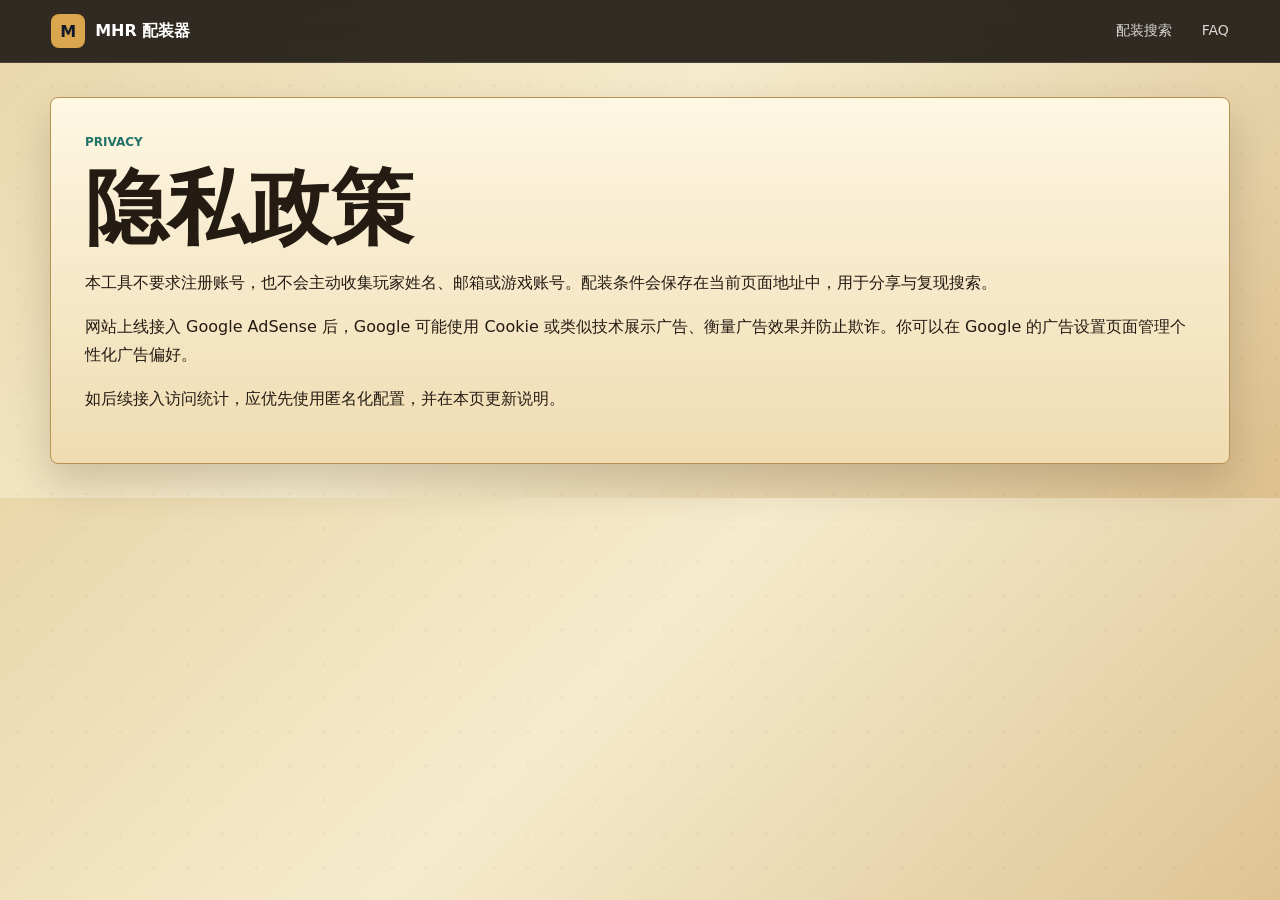
<file: privacy.html>
<!doctype html>
<html lang="zh-Hans">
  <head>
    <meta charset="utf-8" />
    <meta name="viewport" content="width=device-width, initial-scale=1" />
    <title>隐私政策 | MHR 配装器</title>
    <meta name="description" content="MHR 配装器隐私政策，说明广告、Cookie 与站点统计相关信息。" />
    <link rel="canonical" href="https://mhr-build.example.com/privacy.html" />
    <link rel="stylesheet" href="styles.css" />
  </head>
  <body>
    <header class="site-header">
      <a class="brand" href="index.html"><span class="brand-mark">M</span><span>MHR 配装器</span></a>
      <nav aria-label="主导航"><a href="index.html#builder">配装搜索</a><a href="index.html#faq">FAQ</a></nav>
    </header>
    <main class="faq">
      <p class="eyebrow">Privacy</p>
      <h1>隐私政策</h1>
      <p>本工具不要求注册账号，也不会主动收集玩家姓名、邮箱或游戏账号。配装条件会保存在当前页面地址中，用于分享与复现搜索。</p>
      <p>网站上线接入 Google AdSense 后，Google 可能使用 Cookie 或类似技术展示广告、衡量广告效果并防止欺诈。你可以在 Google 的广告设置页面管理个性化广告偏好。</p>
      <p>如后续接入访问统计，应优先使用匿名化配置，并在本页更新说明。</p>
    </main>
  </body>
</html>
</file>
<file: styles.css>
:root {
  color-scheme: light;
  --ink: #241b13;
  --muted: #705f4d;
  --line: #c9ab7a;
  --paper: #efe2c1;
  --panel: #f8edd0;
  --panel-deep: #ead6aa;
  --steel: #2e3b3b;
  --teal: #23736a;
  --amber: #b7772c;
  --crimson: #923d34;
  --shadow: 0 18px 42px rgba(56, 35, 17, 0.2);
}

* {
  box-sizing: border-box;
}

html {
  scroll-behavior: smooth;
}

body {
  margin: 0;
  color: var(--ink);
  font-family:
    "Inter", "Noto Sans SC", "Microsoft YaHei", system-ui, -apple-system,
    BlinkMacSystemFont, "Segoe UI", sans-serif;
  background:
    radial-gradient(circle at 18px 18px, rgba(86, 55, 24, 0.08) 0 1px, transparent 1px),
    linear-gradient(135deg, #ead7aa, #f5ebcd 44%, #dcc08d);
  background-size: 34px 34px, auto;
  letter-spacing: 0;
  overflow-x: hidden;
}

a {
  color: inherit;
  text-decoration: none;
}

button,
input,
select {
  font: inherit;
}

.site-header {
  position: sticky;
  top: 0;
  z-index: 10;
  display: flex;
  align-items: center;
  justify-content: space-between;
  gap: 24px;
  padding: 14px clamp(18px, 4vw, 54px);
  color: #fff;
  background: rgba(37, 31, 25, 0.94);
  backdrop-filter: blur(14px);
  border-bottom: 1px solid rgba(255, 255, 255, 0.12);
}

.brand {
  display: inline-flex;
  align-items: center;
  gap: 10px;
  font-weight: 800;
  white-space: nowrap;
}

.brand-mark {
  display: grid;
  width: 34px;
  height: 34px;
  place-items: center;
  color: #111827;
  background: #d9a64e;
  border-radius: 8px;
}

nav {
  display: flex;
  flex-wrap: wrap;
  gap: clamp(12px, 3vw, 30px);
  color: rgba(255, 255, 255, 0.82);
  font-size: 14px;
}

nav a:hover {
  color: #fff;
}

.hero {
  position: relative;
  min-height: min(760px, calc(100vh - 30px));
  display: grid;
  align-items: center;
  overflow: hidden;
  isolation: isolate;
}

.hero-media,
.hero-shade {
  position: absolute;
  inset: 0;
  width: 100%;
  height: 100%;
}

.hero-media {
  object-fit: cover;
  z-index: -2;
}

.hero-shade {
  z-index: -1;
  background:
    linear-gradient(90deg, rgba(24, 18, 13, 0.9), rgba(54, 37, 20, 0.62) 48%, rgba(82, 56, 28, 0.24)),
    linear-gradient(180deg, rgba(24, 18, 13, 0.06), rgba(24, 18, 13, 0.78));
}

.hero-content {
  width: min(720px, calc(100% - 36px));
  max-width: calc(100vw - 36px);
  min-width: 0;
  margin-left: clamp(18px, 7vw, 92px);
  padding: 80px 0 130px;
  color: #fff;
}

.eyebrow {
  margin: 0 0 10px;
  color: var(--teal);
  font-size: 12px;
  font-weight: 800;
  letter-spacing: 0;
  text-transform: uppercase;
}

.hero .eyebrow {
  color: #61d9d1;
}

h1,
h2,
h3 {
  margin: 0;
  letter-spacing: 0;
  line-height: 1.1;
}

h1 {
  max-width: 680px;
  font-size: clamp(40px, 7vw, 82px);
  overflow-wrap: anywhere;
  word-break: break-word;
}

h1 span {
  display: block;
}

h2 {
  font-size: clamp(28px, 4vw, 44px);
}

h3 {
  font-size: 24px;
}

p {
  line-height: 1.75;
  overflow-wrap: anywhere;
  word-break: break-word;
}

p span {
  display: block;
}

.hero-content p:not(.eyebrow) {
  max-width: min(640px, 100%);
  margin: 22px 0 0;
  color: rgba(255, 255, 255, 0.84);
  font-size: 18px;
  overflow-wrap: anywhere;
  word-break: break-word;
}

.hero-actions,
.control-actions {
  display: flex;
  flex-wrap: wrap;
  gap: 12px;
  margin-top: 30px;
}

.button {
  min-height: 44px;
  display: inline-flex;
  align-items: center;
  justify-content: center;
  gap: 8px;
  padding: 0 18px;
  border: 1px solid transparent;
  border-radius: 8px;
  cursor: pointer;
  font-weight: 800;
}

.button.primary {
  color: #101820;
  background: linear-gradient(#e7b85e, #c78632);
  border-color: #8e5a24;
}

.button.secondary {
  color: #2c241a;
  background: #efe0b9;
  border-color: #b89254;
}

.button.ghost {
  color: #fff;
  background: rgba(255, 255, 255, 0.12);
  border-color: rgba(255, 255, 255, 0.24);
}

.button:hover {
  transform: translateY(-1px);
}

.ad-slot {
  display: grid;
  place-items: center;
  min-height: 96px;
  color: #705f4d;
  background: repeating-linear-gradient(135deg, #f7ebcc 0 12px, #ead8af 12px 24px);
  border: 1px dashed #b89254;
  border-radius: 8px;
}

.ad-slot span {
  padding: 10px 14px;
  background: rgba(255, 255, 255, 0.74);
  border-radius: 8px;
}

.top-ad,
.version-switch,
.builder-shell,
.content-grid,
.faq {
  width: min(1180px, calc(100% - 32px));
  margin: 34px auto;
}

.section-heading {
  display: grid;
  grid-template-columns: 1fr minmax(260px, 520px);
  gap: 24px;
  align-items: end;
  margin-bottom: 18px;
}

.section-heading p:last-child {
  color: var(--muted);
}

.version-grid {
  display: grid;
  grid-template-columns: repeat(2, minmax(0, 1fr));
  gap: 18px;
}

.version-card {
  min-height: 260px;
  display: grid;
  align-content: space-between;
  gap: 18px;
  padding: clamp(20px, 4vw, 34px);
  color: var(--ink);
  background:
    linear-gradient(rgba(255, 248, 225, 0.8), rgba(244, 226, 185, 0.84)),
    var(--panel);
  border: 1px solid #b89254;
  border-radius: 8px;
  box-shadow: var(--shadow);
}

.version-card.active {
  border-left: 5px solid var(--teal);
}

.version-card:hover {
  transform: translateY(-2px);
}

.version-card p {
  margin: 0;
  color: var(--muted);
}

.version-card strong {
  color: var(--teal);
}

.version-kicker {
  width: max-content;
  padding: 5px 8px;
  color: #fff;
  background: #4d3b29;
  border-radius: 8px;
  font-size: 12px;
  font-weight: 900;
}

.compact-hero {
  min-height: 620px;
}

.builder-layout {
  display: grid;
  grid-template-columns: minmax(310px, 390px) 1fr;
  gap: 18px;
  align-items: start;
}

.controls,
.results,
.content-grid article,
.faq {
  background:
    linear-gradient(180deg, rgba(255, 249, 230, 0.84), rgba(238, 217, 173, 0.88)),
    var(--panel);
  border: 1px solid #b89254;
  border-radius: 8px;
  box-shadow: var(--shadow);
}

.controls {
  padding: 18px;
}

fieldset {
  margin: 0 0 18px;
  padding: 0 0 18px;
  border: 0;
  border-bottom: 1px solid var(--line);
}

fieldset:last-of-type {
  border-bottom: 0;
}

legend {
  margin-bottom: 12px;
  font-weight: 900;
}

label {
  display: grid;
  gap: 6px;
  margin-bottom: 12px;
  color: #334250;
  font-size: 14px;
  font-weight: 700;
}

input,
select {
  width: 100%;
  min-height: 40px;
  padding: 8px 10px;
  color: var(--ink);
  background: #fff7dd;
  border: 1px solid #b89254;
  border-radius: 8px;
}

input:focus,
select:focus,
button:focus-visible,
a:focus-visible {
  outline: 3px solid rgba(15, 143, 137, 0.25);
  outline-offset: 2px;
}

.skill-grid {
  display: grid;
  gap: 10px;
}

.manual-grid {
  display: grid;
  gap: 10px;
}

.manual-grid label {
  margin-bottom: 0;
}

.manual-deco-list {
  display: grid;
  gap: 12px;
}

.manual-deco-group {
  display: grid;
  gap: 8px;
  padding: 10px;
  background: #ead8af;
  border: 1px solid #c6a36b;
  border-radius: 8px;
}

.manual-deco-group strong {
  font-size: 13px;
}

.helper-text {
  margin: 0;
  color: var(--muted);
  font-size: 13px;
}

.add-skill-row {
  display: grid;
  grid-template-columns: 1fr auto;
  gap: 10px;
  align-items: end;
  margin-bottom: 12px;
}

.add-skill-row label {
  margin-bottom: 0;
}

.skill-control {
  display: grid;
  grid-template-columns: 1fr 76px;
  gap: 8px;
  align-items: center;
  margin: 0;
}

.two-col,
.slot-row {
  display: grid;
  grid-template-columns: repeat(2, minmax(0, 1fr));
  gap: 10px;
}

.slot-row {
  grid-template-columns: repeat(4, minmax(0, 1fr));
}

.results {
  min-height: 680px;
  padding: 18px;
}

.results-toolbar {
  display: flex;
  flex-wrap: wrap;
  align-items: center;
  justify-content: space-between;
  gap: 16px;
  padding-bottom: 16px;
  border-bottom: 1px solid var(--line);
}

#resultCount {
  color: var(--muted);
  font-size: 14px;
  font-weight: 800;
}

.stop-search {
  min-height: 36px;
  padding: 7px 12px;
}

.results-list {
  display: grid;
  gap: 14px;
  margin-top: 16px;
}

.share-tools {
  display: grid;
  grid-template-columns: minmax(0, 1fr) auto auto;
  gap: 14px;
  align-items: center;
  padding: 14px;
  background: #efe0b8;
  border: 1px solid #c6a36b;
  border-radius: 8px;
}

.share-tools img {
  width: 84px;
  height: 84px;
  image-rendering: pixelated;
  background: #fff;
  border: 1px solid #d8c48d;
  border-radius: 6px;
}

.build-card {
  display: grid;
  gap: 14px;
  padding: 16px;
  background:
    linear-gradient(180deg, rgba(255, 249, 230, 0.76), rgba(239, 222, 186, 0.92)),
    #f4e4bd;
  border: 1px solid #bd985b;
  border-left: 5px solid var(--teal);
  border-radius: 8px;
}

.build-card.warning {
  border-left-color: var(--amber);
}

.build-top {
  display: flex;
  align-items: start;
  justify-content: space-between;
  gap: 14px;
}

.score {
  min-width: 112px;
  padding: 8px 12px;
  color: #fff;
  text-align: center;
  background: var(--steel);
  border-radius: 8px;
  font-size: 14px;
  font-weight: 900;
  white-space: nowrap;
}

.parts,
.skills,
.decorations {
  display: flex;
  flex-wrap: wrap;
  gap: 8px;
  margin: 0;
  padding: 0;
  list-style: none;
}

.parts li,
.skills li,
.decorations li {
  padding: 6px 8px;
  color: #25313b;
  background: #ead8af;
  border: 1px solid #c6a36b;
  border-radius: 8px;
  font-size: 13px;
  font-weight: 700;
}

.missing {
  color: var(--crimson);
  font-weight: 900;
}

.content-grid {
  display: grid;
  grid-template-columns: 1fr 320px;
  gap: 18px;
  align-items: stretch;
}

.content-grid article,
.faq {
  padding: clamp(20px, 4vw, 34px);
}

.square-ad {
  min-height: 280px;
}

.faq details {
  padding: 16px 0;
  border-bottom: 1px solid var(--line);
}

.faq details:last-child {
  border-bottom: 0;
}

.faq summary {
  cursor: pointer;
  font-weight: 900;
}

.site-footer {
  padding: 32px 18px 48px;
  color: #5e6a76;
  text-align: center;
}

.site-footer a {
  color: var(--steel);
  font-weight: 800;
}

.compact-select {
  width: min(150px, 100%);
  margin: 0;
}

.compact-select select {
  min-height: 36px;
}

.active-rules {
  display: grid;
  gap: 10px;
  padding: 12px;
  background: #ead8af;
  border: 1px solid #bd985b;
  border-radius: 8px;
}

.active-rules ul {
  display: flex;
  flex-wrap: wrap;
  gap: 8px;
  margin: 0;
  padding: 0;
  list-style: none;
}

.active-rules li {
  display: inline-flex;
  align-items: center;
  gap: 8px;
  padding: 6px 8px;
  background: #fff3d2;
  border: 1px solid #c6a36b;
  border-radius: 8px;
  font-size: 13px;
  font-weight: 800;
}

.favorite-tools {
  display: flex;
  align-items: center;
  justify-content: space-between;
  gap: 10px;
  flex-wrap: wrap;
}

.part-line {
  align-items: center;
  justify-content: space-between;
}

.part-actions,
.build-actions {
  display: inline-flex;
  flex-wrap: wrap;
  gap: 6px;
}

.part-actions button {
  min-width: 28px;
  height: 26px;
  color: #fff8e5;
  background: #4d3b29;
  border: 1px solid #2d2117;
  border-radius: 6px;
  cursor: pointer;
  font-size: 12px;
  font-weight: 900;
}

.build-actions {
  padding-top: 2px;
}

.build-detail {
  display: grid;
  gap: 8px;
}

@media (max-width: 900px) {
  .site-header {
    align-items: flex-start;
    flex-direction: column;
  }

  .hero {
    min-height: 720px;
  }

  .hero-content {
    width: auto;
    max-width: none;
    margin: 0 18px;
    padding-top: 72px;
  }

  .hero-shade {
    background:
      linear-gradient(90deg, rgba(13, 19, 28, 0.88), rgba(13, 19, 28, 0.46)),
      linear-gradient(180deg, rgba(13, 19, 28, 0.05), rgba(13, 19, 28, 0.88));
  }

  .section-heading,
  .version-grid,
  .builder-layout,
  .content-grid {
    grid-template-columns: 1fr;
  }
}

@media (max-width: 560px) {
  nav {
    width: 100%;
    justify-content: space-between;
  }

  h1 {
    font-size: 38px;
    word-break: break-all;
  }

  .hero-content p:not(.eyebrow) {
    font-size: 16px;
    word-break: break-all;
  }

  p {
    word-break: break-all;
  }

  .two-col,
  .slot-row,
  .add-skill-row,
  .manual-grid,
  .skill-control {
    grid-template-columns: 1fr;
  }

  .build-top,
  .results-toolbar {
    flex-direction: column;
    align-items: stretch;
  }

  .score {
    width: max-content;
  }
}
</file>
